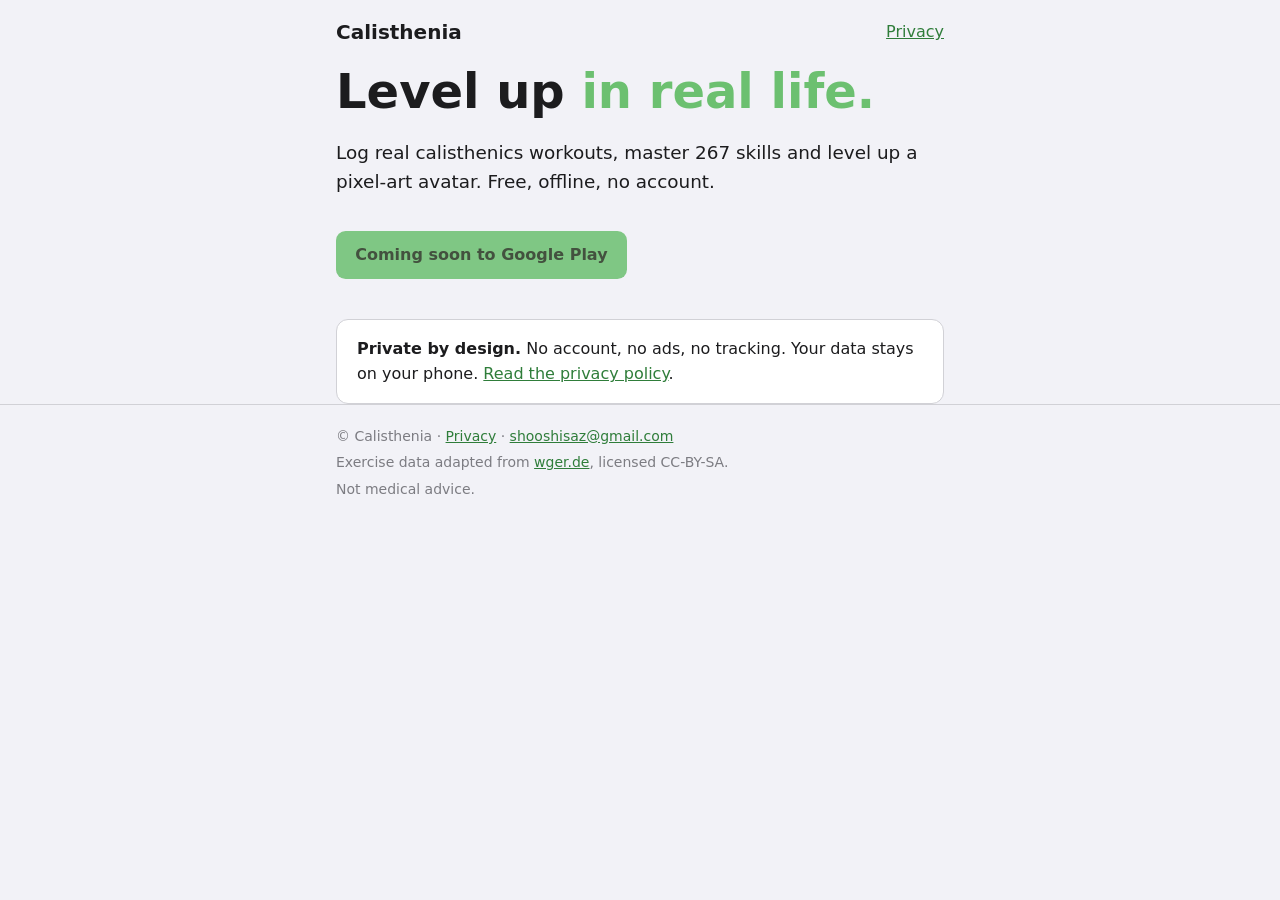
<file: index.html>
<!doctype html>
<html lang="en">
<head>
  <meta charset="utf-8">
  <meta name="viewport" content="width=device-width, initial-scale=1">
  <title>Calisthenia</title>
  <meta name="description" content="Log real calisthenics workouts, master 267 skills and level up a pixel-art avatar. Free, offline, no account.">
  <link rel="stylesheet" href="assets/style.css">
</head>
<body>
  <header class="site">
    <div class="wrap">
      <a class="brand" href="index.html">Calisthenia</a>
      <a href="privacy/index.html">Privacy</a>
    </div>
  </header>

  <main class="wrap">
    <section class="hero">
      <h1>Level up <span class="accent">in real life.</span></h1>
      <p class="lead">Log real calisthenics workouts, master 267 skills and level up a pixel-art avatar. Free, offline, no account.</p>
      <!-- Play URL (not live yet): https://play.google.com/store/apps/details?id=com.sahandrez.calisthenia -->
      <span class="badge">Coming soon to Google Play</span>
    </section>

    <section class="card">
      <p><strong>Private by design.</strong> No account, no ads, no tracking. Your data stays on your phone. <a href="privacy/index.html">Read the privacy policy</a>.</p>
    </section>
  </main>

  <footer class="site">
    <div class="wrap">
      <p>&copy; Calisthenia &middot; <a href="privacy/index.html">Privacy</a> &middot; <a href="mailto:shooshisaz@gmail.com">shooshisaz@gmail.com</a></p>
      <p>Exercise data adapted from <a href="https://wger.de">wger.de</a>, licensed CC-BY-SA.</p>
      <p>Not medical advice.</p>
    </div>
  </footer>
</body>
</html>
</file>
<file: assets/style.css>
:root {
  --accent: #6cc070;
  --accent-hover: #3f9d4a;
  --on-accent: #25361f;
  --bg: #f2f2f7;
  --surface: #ffffff;
  --border: #d1d1d6;
  --text: #1c1c1e;
  --dim: #7c7c82;
  --link: #2f7d3a;
}

@media (prefers-color-scheme: dark) {
  :root {
    --accent: #9be15d;
    --accent-hover: #b4ec7e;
    --on-accent: #1a2a17;
    --bg: #000000;
    --surface: #1c1c1e;
    --border: #3a3a3c;
    --text: #f2f2f7;
    --dim: #98989f;
    --link: #9be15d;
  }
}

* { box-sizing: border-box; }

body {
  margin: 0;
  background: var(--bg);
  color: var(--text);
  font: 1rem/1.6 system-ui, -apple-system, "Segoe UI", Roboto, sans-serif;
}

a { color: var(--link); }

.wrap {
  max-width: 40rem;
  margin: 0 auto;
  padding: 0 1rem;
}

header.site, footer.site {
  padding: 1rem 0;
}

header.site .wrap {
  display: flex;
  justify-content: space-between;
  align-items: center;
}

.brand {
  font-weight: 700;
  font-size: 1.25rem;
  color: var(--text);
  text-decoration: none;
}

main { padding: 2rem 0 3rem; }

.hero h1 {
  font-size: clamp(2rem, 8vw, 3rem);
  line-height: 1.15;
  margin: 0 0 1rem;
}

.hero .accent { color: var(--accent); }

.lead { font-size: 1.15rem; }

.badge {
  display: inline-block;
  margin: 1rem 0;
  padding: 0.7rem 1.2rem;
  border-radius: 0.6rem;
  background: var(--accent);
  color: var(--on-accent);
  font-weight: 700;
  opacity: 0.85;
}

.card {
  background: var(--surface);
  border: 1px solid var(--border);
  border-radius: 0.75rem;
  padding: 1rem 1.25rem;
  margin-top: 1.5rem;
}

.card p { margin: 0; }

footer.site {
  border-top: 1px solid var(--border);
  color: var(--dim);
  font-size: 0.875rem;
}

footer.site p { margin: 0.25rem 0; }

/* Privacy page */
.policy h1 { font-size: 2rem; line-height: 1.2; margin-top: 0; }
.policy h2 { font-size: 1.25rem; margin-top: 2rem; }
.policy .meta { color: var(--dim); font-size: 0.9rem; }
.policy code { background: var(--surface); border: 1px solid var(--border); border-radius: 0.25rem; padding: 0 0.25rem; }
</file>
